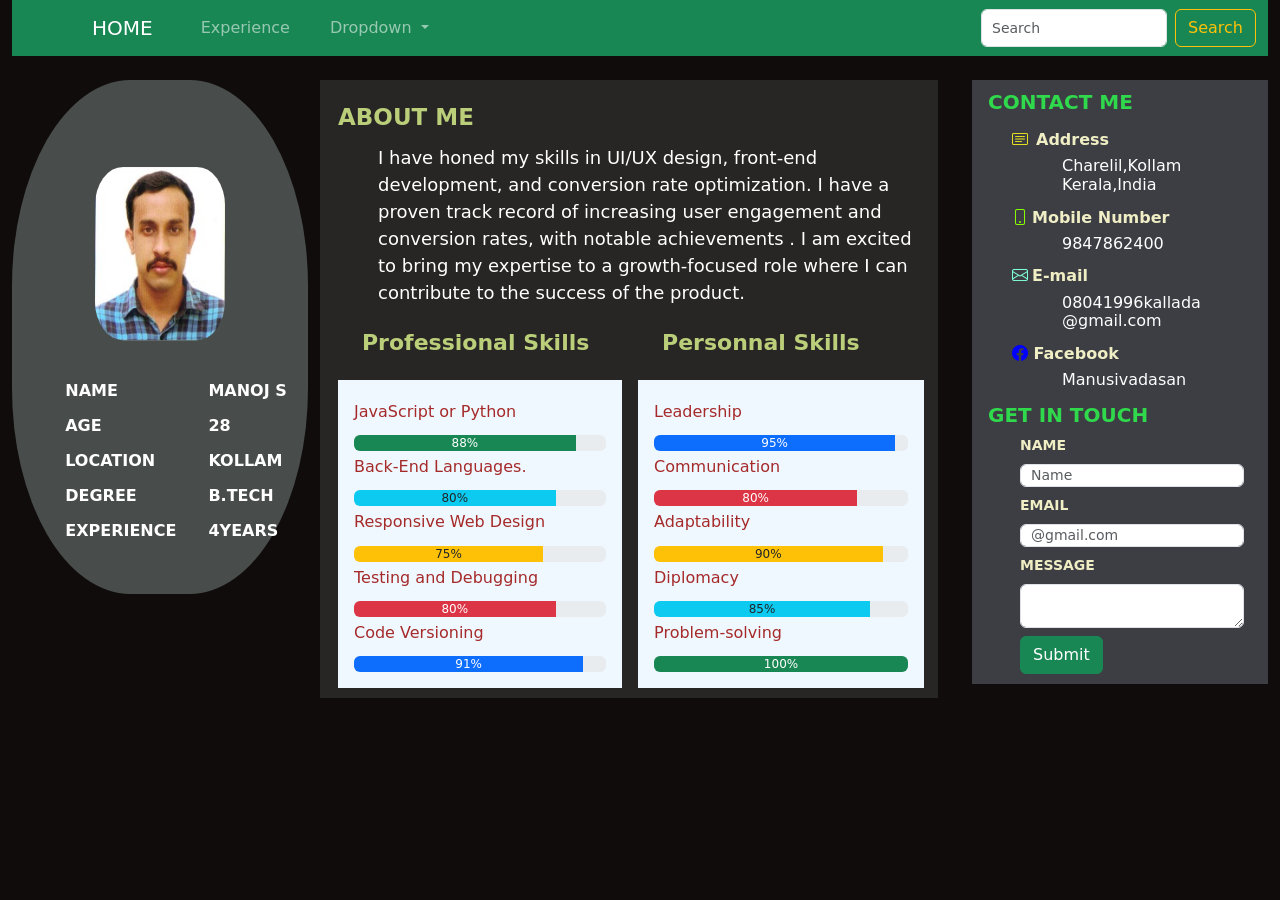
<file: index.html>
<!DOCTYPE html>
<html lang="en">
<head>
    <meta charset="UTF-8">
    <meta name="viewport" content="width=device-width, initial-scale=1.0">
    <title>MANOJ S</title>

    <link rel="stylesheet" href="https://cdn.jsdelivr.net/npm/bootstrap-icons@1.11.1/font/bootstrap-icons.css" integrity="sha384-4LISF5TTJX/fLmGSxO53rV4miRxdg84mZsxmO8Rx5jGtp/LbrixFETvWa5a6sESd" crossorigin="anonymous">
    <link href="https://cdn.jsdelivr.net/npm/bootstrap@5.3.2/dist/css/bootstrap.min.css" rel="stylesheet" integrity="sha384-T3c6CoIi6uLrA9TneNEoa7RxnatzjcDSCmG1MXxSR1GAsXEV/Dwwykc2MPK8M2HN" crossorigin="anonymous">
     <link rel="stylesheet" href="./style.css">
     <style>
      #fullnameError{
        display: none;}
      #emailError{
        display: none;}
      #textError{
        display: none;}

     </style>
</head>

<body >
  <div class="container-fluid">
    
    <nav class="navbar  navbar-dark  bg-success navbar-expand-lg">
      <div class="container-fluid">
        <a class="navbar-brand  ps-md-5 " href="#">HOME</a>
        <button class="navbar-toggler" type="button" data-bs-toggle="collapse" data-bs-target="#navbarSupportedContent" aria-controls="navbarSupportedContent" aria-expanded="false" aria-label="Toggle navigation">
          <span class="navbar-toggler-icon"></span>
        </button>
        <div class="collapse navbar-collapse" id="navbarSupportedContent">
          <ul class="navbar-nav me-auto  mb-2 mb-lg-0">
            
            <li class="nav-item ps-4">
              <a class="nav-link" href="#">Experience</a>
            </li>
            <li class="nav-item dropdown ps-4">
              <a class="nav-link dropdown-toggle" href="#" role="button" data-bs-toggle="dropdown" aria-expanded="false">
                Dropdown
              </a>
              <ul class="dropdown-menu">
                <li><a class="dropdown-item" href="#">Resume</a></li>
                <li><a class="dropdown-item" href="#">Achievements</a></li>
                <li><hr class="dropdown-divider"></li>
                <li><a class="dropdown-item" href="#">Something else here</a></li>
              </ul>
            </li>
            
          </ul>
          <form class="d-flex" role="search">
            <input class="form-control me-2" type="search" placeholder="Search" aria-label="Search">
            <button class="btn btn-outline-warning" type="submit">Search</button>
          </form>
        </div>
      </div>
    </nav>
    <div class="row mt-md-4 ">
    <div class="col-md-3   ">
        <div class="backgrd ">
            <img src="./MANU-1.jpg" class="p-p mt-5" alt="#">
             <DIV class="d-flex justify-content-center pt-4">
             <div class="p-p-t ">
               <ul>
                <li>NAME</li>
                <li>AGE</li>
                <li>LOCATION</li>
                <li>DEGREE</li>
                <li>EXPERIENCE</li>
               </ul>
             </div> 
             <div class="p-p-t ">
              <ul>
               <li>MANOJ S</li>
               <li>28</li>
               <li>KOLLAM</li>
               <li>B.TECH</li>
               <li>4YEARS</li>
              </ul>
            </div>
          </DIV>
        </div>
    </div>


    <div class="col-md-6 ps-0  mag  ">
      <div class="me  pt-4 h-100 ">
         <h4 class="ps-2" > ABOUT ME</h4>
         <div class="ps-5 pt-1"> I have honed my skills in UI/UX design, front-end development, and conversion rate optimization. I have a proven track record of increasing user engagement and conversion rates, with notable achievements . I am excited to bring my expertise to a growth-focused role where I can contribute to the success of the product.
         </div>
      
         <div class="d-flex two pt-4 ">
           <div class="ps-2 pe-2  d1 ">
             <h4 class="pb-3 ps-lg-4">Professional Skills </h4>
               <div class="skill p-3 ">  
             <h6>JavaScript or Python </h6>
                   <div class="progress" role="progressbar" aria-label="Success example" aria-valuenow="25" aria-valuemin="0" aria-valuemax="100">
                   <div class="progress-bar bg-success" style="width: 88%">88%</div>
                   </div>
             <h6>Back-End Languages.</h6>
                    <div class="progress" role="progressbar" aria-label="Info example" aria-valuenow="50" aria-valuemin="0" aria-valuemax="100">
                     <div class="progress-bar bg-info text-dark" style="width: 80%">80%</div>
                    </div>
             <h6>Responsive Web Design </h6>
                     <div class="progress" role="progressbar" aria-label="Warning example" aria-valuenow="75" aria-valuemin="0" aria-valuemax="100">
                           <div class="progress-bar bg-warning text-dark" style="width: 75%">75%</div>
                      </div>
              <h6>Testing and Debugging </h6>
                      <div class="progress" role="progressbar" aria-label="Danger example" aria-valuenow="100" aria-valuemin="0" aria-valuemax="100">
                         <div class="progress-bar bg-danger" style="width: 80%">80%</div>
                        </div>
              <h6>Code Versioning </h6>
                       <div class="progress" role="progressbar" aria-label="Danger example" aria-valuenow="100" aria-valuemin="0" aria-valuemax="100">
                         <div class="progress-bar bg-primary" style="width: 91%">91%</div>
                        </div>
                </div>

           </div>
           <div class="ps-2 pe-1 d1 ">
             <h4 class="pb-3 ps-lg-4" >Personnal Skills </h4>
             <div class="skill p-3   ">
               <h6>Leadership</h6>
                  <div class="progress" role="progressbar" aria-label="Success example" aria-valuenow="25" aria-valuemin="0" aria-valuemax="100">
                   <div class="progress-bar bg-primary" style="width: 95%">95%</div>
                   </div>
              
              <h6>Communication</h6>
                  <div class="progress" role="progressbar" aria-label="Success example" aria-valuenow="25" aria-valuemin="0" aria-valuemax="100">
                   <div class="progress-bar bg-danger" style="width: 80%">80%</div>
                   </div>
               <h6>  Adaptability</h6>
                   <div class="progress" role="progressbar" aria-label="Success example" aria-valuenow="25" aria-valuemin="0" aria-valuemax="100">
                   <div class="progress-bar bg-warning text-dark" style="width: 90%">90%</div>
                   </div>
              <h6>Diplomacy</h6>
                  <div class="progress" role="progressbar" aria-label="Success example" aria-valuenow="25" aria-valuemin="0" aria-valuemax="100">
                   <div class="progress-bar bg-info text-dark" style="width: 85%">85%</div>
                   </div>
                <h6>Problem-solving</h6>
                   <div class="progress" role="progressbar" aria-label="Success example" aria-valuenow="25" aria-valuemin="0" aria-valuemax="100">
                   <div class="progress-bar bg-success" style="width: 100%">100%</div>
                   </div>
             </div>
                                             
           </div>
         </div>

      </div>

    </div>
    <div class="col-md-3  mat  ">
       <div class="ps-2 c-a" >
       <h4 class="ps-2">CONTACT ME</h4>
       <ul class="pt-2">
        <li><h6><i style="color: rgb(228, 224, 31)" class="bi bi-card-text pe-2"></i>Address</h6> </li>
        <li class="c-a-a">Charelil,Kollam<p class="m-0">Kerala,India </li>
       </ul>
       <ul class="pt-2">
        <li><h6><i style="color: rgb(136, 255, 0);" class="bi bi-phone pe-1"></i>Mobile Number</h6> </li>
        <li  class="c-a-a" >9847862400 </li>
       </ul>
       <ul class="pt-2">
        <li><h6><i style="color: aquamarine;" class="bi bi-envelope pe-1"></i>E-mail</h6> </li>
        <li  class="c-a-a"> <a href="#"> 08041996kallada</br>@gmail.com </a>  </li>
       </ul>
       <ul class="pt-2">
        <li><h6> <i style="color: blue;" class="bi bi-facebook "></i> Facebook</h6> </li>
        <li><a href="#"  class="c-a-a"> Manusivadasan</a> </li>
       </ul>
       <h4 style="color: rgb(48, 216, 76); font-weight: bold;" class="p-2 m-0"> GET IN TOUCH</h4> 
        <div class="get ">
        <form onsubmit="handleSubmit(event)">
          <div class="mb-2 me-4 ">
            <label for="exampleFormControlInput1" class="form-label">NAME</label>
            <span id="fullnameError"></span>
             <input type="text" class="form-control" id="fullname" placeholder="Name" required>
             
           </div>

         <div class="mb-2 me-4">
            <label for="exampleFormControlInput1" class="form-label">EMAIL</label>
            <span id="emailError"></span>
             <input type="email" class="form-control" id="email" placeholder="@gmail.com" required>
             
           </div>
         <div class="mb-2 me-4">
          <label for="exampleFormControlTextarea1" class="form-label">MESSAGE </label>
             <span id="textError"></span>
             <textarea class="form-control" id="textd" rows="2" required></textarea >
               
         </div>
         <button  class="btn btn-success ">Submit</button>
        </form>
        </div>
       
    </div>

  </div>
</div>
  </div>
<script src="./verify.js"></script>
 <script src="https://cdn.jsdelivr.net/npm/bootstrap@5.3.2/dist/js/bootstrap.bundle.min.js" integrity="sha384-C6RzsynM9kWDrMNeT87bh95OGNyZPhcTNXj1NW7RuBCsyN/o0jlpcV8Qyq46cDfL" crossorigin="anonymous"></script>
     
</body>
</html>
</file>
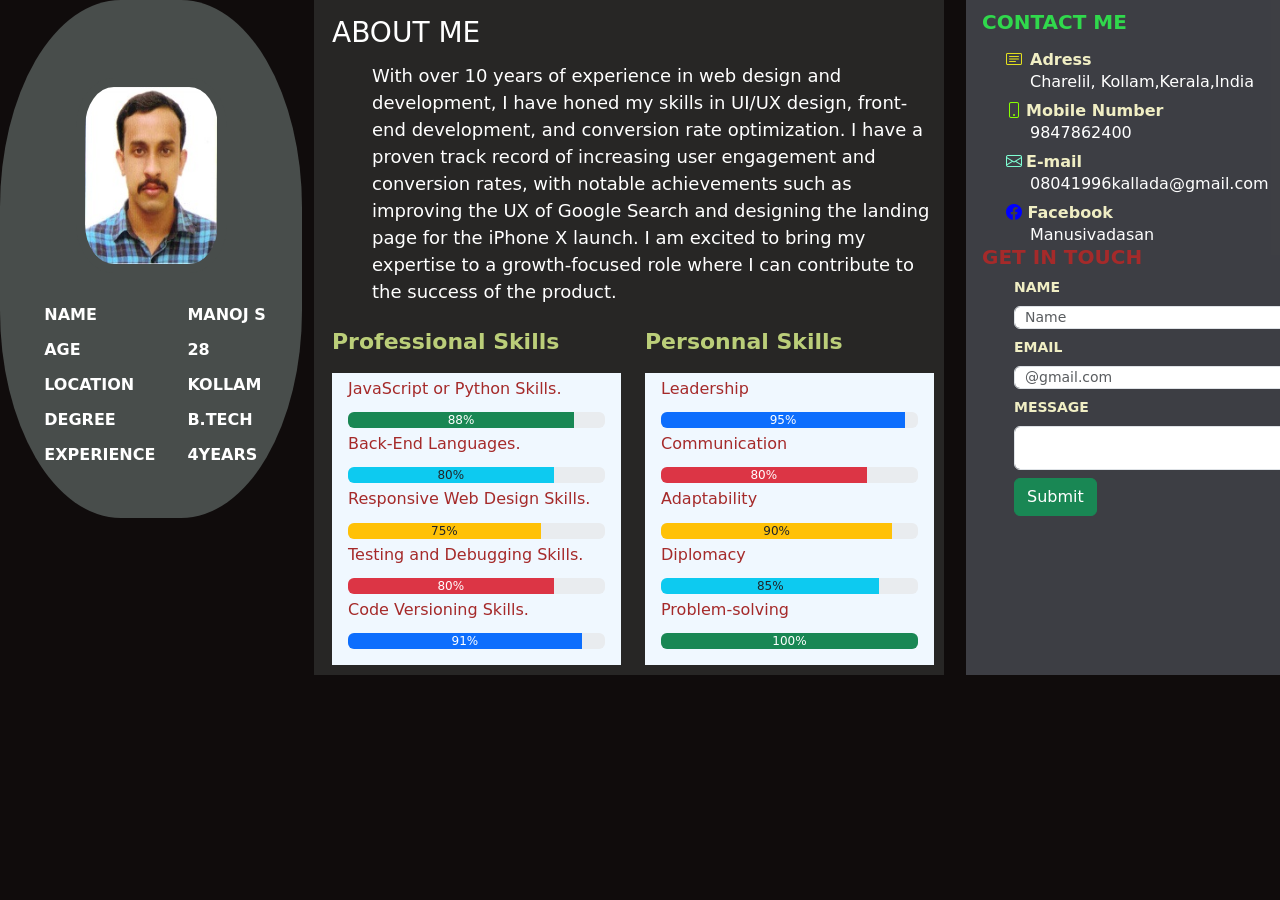
<file: manoj.html>
<!DOCTYPE html>
<html lang="en">
<head>
    <meta charset="UTF-8">
    <meta name="viewport" content="width=device-width, initial-scale=1.0">
    <title>MANOJ S</title>

    <link rel="stylesheet" href="https://cdn.jsdelivr.net/npm/bootstrap-icons@1.11.1/font/bootstrap-icons.css" integrity="sha384-4LISF5TTJX/fLmGSxO53rV4miRxdg84mZsxmO8Rx5jGtp/LbrixFETvWa5a6sESd" crossorigin="anonymous">
    <link href="https://cdn.jsdelivr.net/npm/bootstrap@5.3.2/dist/css/bootstrap.min.css" rel="stylesheet" integrity="sha384-T3c6CoIi6uLrA9TneNEoa7RxnatzjcDSCmG1MXxSR1GAsXEV/Dwwykc2MPK8M2HN" crossorigin="anonymous">
     <link rel="stylesheet" href="./style.css">
</head>

<body >
  <div class="row ">
    <div class="col-md-3   ">
        <div class="backgrd ">
            <img src="./MANU-1.jpg" class="p-p mt-5" alt="#">
             <DIV class="d-flex justify-content-center pt-4">
             <div class="p-p-t ">
               <ul>
                <li>NAME</li>
                <li>AGE</li>
                <li>LOCATION</li>
                <li>DEGREE</li>
                <li>EXPERIENCE</li>
               </ul>
             </div> 
             <div class="p-p-t pe-4">
              <ul>
               <li>MANOJ S</li>
               <li>28</li>
               <li>KOLLAM</li>
               <li>B.TECH</li>
               <li>4YEARS</li>
              </ul>
            </div>
          </DIV>
        </div>
    </div>


    <div class="col-md-6 ps-0">
      <div class="me  pt-3 h-100 ">
         <h3 class="ps-2" > ABOUT ME</h3>
         <div class="ps-5 pt-1"> With over 10 years of experience in web design and development, I have honed my skills in UI/UX design, front-end development, and conversion rate optimization. I have a proven track record of increasing user engagement and conversion rates, with notable achievements such as improving the UX of Google Search and designing the landing page for the iPhone X launch. I am excited to bring my expertise to a growth-focused role where I can contribute to the success of the product.
         </div>
      
         <div class="d-flex two pt-4 ">
           <div class="ps-2 pe-2  d1 ">
             <h4>Professional Skills </h4>
               <div class="skill p-3 pt-0">  
             <h6>JavaScript or Python Skills.</h6>
                   <div class="progress" role="progressbar" aria-label="Success example" aria-valuenow="25" aria-valuemin="0" aria-valuemax="100">
                   <div class="progress-bar bg-success" style="width: 88%">88%</div>
                   </div>
             <h6>Back-End Languages.</h6>
                    <div class="progress" role="progressbar" aria-label="Info example" aria-valuenow="50" aria-valuemin="0" aria-valuemax="100">
                     <div class="progress-bar bg-info text-dark" style="width: 80%">80%</div>
                    </div>
             <h6>Responsive Web Design Skills.</h6>
                     <div class="progress" role="progressbar" aria-label="Warning example" aria-valuenow="75" aria-valuemin="0" aria-valuemax="100">
                           <div class="progress-bar bg-warning text-dark" style="width: 75%">75%</div>
                      </div>
              <h6>Testing and Debugging Skills.</h6>
                      <div class="progress" role="progressbar" aria-label="Danger example" aria-valuenow="100" aria-valuemin="0" aria-valuemax="100">
                         <div class="progress-bar bg-danger" style="width: 80%">80%</div>
                        </div>
              <h6>Code Versioning Skills.</h6>
                       <div class="progress" role="progressbar" aria-label="Danger example" aria-valuenow="100" aria-valuemin="0" aria-valuemax="100">
                         <div class="progress-bar bg-primary" style="width: 91%">91%</div>
                        </div>
                </div>

           </div>
           <div class="ps-3  d1 ">
             <h4>Personnal Skills </h4>
             <div class="skill p-3 pt-0  ">
               <h6>Leadership</h6>
                  <div class="progress" role="progressbar" aria-label="Success example" aria-valuenow="25" aria-valuemin="0" aria-valuemax="100">
                   <div class="progress-bar bg-primary" style="width: 95%">95%</div>
                   </div>
              
              <h6>Communication</h6>
                  <div class="progress" role="progressbar" aria-label="Success example" aria-valuenow="25" aria-valuemin="0" aria-valuemax="100">
                   <div class="progress-bar bg-danger" style="width: 80%">80%</div>
                   </div>
               <h6>  Adaptability</h6>
                   <div class="progress" role="progressbar" aria-label="Success example" aria-valuenow="25" aria-valuemin="0" aria-valuemax="100">
                   <div class="progress-bar bg-warning text-dark" style="width: 90%">90%</div>
                   </div>
              <h6>Diplomacy</h6>
                  <div class="progress" role="progressbar" aria-label="Success example" aria-valuenow="25" aria-valuemin="0" aria-valuemax="100">
                   <div class="progress-bar bg-info text-dark" style="width: 85%">85%</div>
                   </div>
                <h6>Problem-solving</h6>
                   <div class="progress" role="progressbar" aria-label="Success example" aria-valuenow="25" aria-valuemin="0" aria-valuemax="100">
                   <div class="progress-bar bg-success" style="width: 100%">100%</div>
                   </div>
             </div>
                                             
           </div>
         </div>

      </div>

    </div>
    <div class="col-md-3  ps-2 c-a">
       <h4 class="ps-2">CONTACT ME</h4>
       <ul class="pt-2">
        <li><h6><i style="color: rgb(228, 224, 31);" class="bi bi-card-text pe-2"></i>Adress</h6> </li>
        <li class="ps-4">Charelil, Kollam,Kerala,India </li>
       </ul>
       <ul class="pt-2">
        <li><h6><i style="color: rgb(136, 255, 0);" class="bi bi-phone pe-1"></i>Mobile Number</h6> </li>
        <li class="ps-4">9847862400 </li>
       </ul>
       <ul class="pt-2">
        <li><h6><i style="color: aquamarine;" class="bi bi-envelope pe-1"></i>E-mail</h6> </li>
        <li class="ps-4"> <a href="#"> 08041996kallada@gmail.com </a>  </li>
       </ul>
       <ul class="pt-2">
        <li><h6> <i style="color: blue;" class="bi bi-facebook "></i> Facebook</h6> </li>
        <li class="ps-4"><a href="#"> Manusivadasan</a> </li>
       </ul>
       <h4 style="color: brown; font-weight: bold;" class="ps-2"> GET IN TOUCH</h4> 
        <div class=" get">
          <div class="mb-2 ">
             <label for="exampleFormControlInput1" class="form-label">NAME</label>
              <input type="text" class="form-control" id="exampleFormControlInput1" placeholder="Name">
            </div>

       <div class="mb-2">
             <label for="exampleFormControlInput1" class="form-label">EMAIL</label>
              <input type="email" class="form-control" id="exampleFormControlInput1" placeholder="@gmail.com">
            </div>
         <div class="mb-2">
           <label for="exampleFormControlTextarea1" class="form-label">MESSAGE </label>
               <textarea class="form-control" id="exampleFormControlTextarea1" rows="2"></textarea>
          </div>
          <button type="button" class="btn btn-success">Submit</button>

        </div>
       
    </div>

  </div>

 <script src="https://cdn.jsdelivr.net/npm/bootstrap@5.3.2/dist/js/bootstrap.bundle.min.js" integrity="sha384-C6RzsynM9kWDrMNeT87bh95OGNyZPhcTNXj1NW7RuBCsyN/o0jlpcV8Qyq46cDfL" crossorigin="anonymous"></script>
     
</body>
</html>
</file>
<file: style.css>
body{
    background-color: rgba(15, 11, 11, 0.993);
}

.navbar{
    padding-left: 20px;
}
.backgrd{
 background-color: rgb(72, 77, 75);

 padding: 30px 0px;
 border-radius: 40%;
}
.p-p{
    
     display: block;
   margin-left: auto;
   margin-right: auto;
   width: 50%;
    background-color: rgb(72, 77, 75);;
   padding: 3%;
   border-radius: 25%;
}
.p-p-t ul{
    text-decoration: none;
    list-style: none;
    color: white;
    font-weight: bold;
    line-height: 35px;
}

.me{
    background-color: rgb(39, 38, 37);
    color: rgb(255, 255, 255);
    font-size: 18px;
    margin: 0px;
    padding: 10px;
    margin-right: 10px;
}
.me h4{
    color: rgb(187, 206, 121);
    font-weight: bold;
    padding: 0%;
    font-size: 23px;
}
.d1 h4{
    color: rgb(187, 206, 121);
    padding-bottom: 10px;
    font-size: 22px;

}
.d1 h6{
   padding: 6px 0px;
   color: brown;
  
}
.d1{
    width: 100%;
}

.c-a{
    background-color: rgba(63, 64, 70, 0.973);
    font-size: 14px;
    padding: 10px 0px;
}
.c-a h4{
    color: rgb(48, 216, 76);
    font-weight: bold;
    font-size: 20px;
}
.c-a ul{
    list-style: none;
    line-height: 8pt;
    margin-bottom: 5px;
}
.c-a-a{
    line-height: 14pt;
    padding-left: 50px;
}
.c-a ul li{
    color: rgb(255, 255, 255);
    font-size: 16px;
   
}
.c-a ul li h6{
    color: rgb(240, 238, 196);
    font-weight: bold;
    font-size: 16px;
}
.c-a ul li a{
    text-decoration: none;
    color: rgba(255, 255, 255, 0.993);
}
.c-a ul li a:hover{
    text-decoration: underline;
    color: red;
    font-weight: bold;
}

.skill{
    background-color: aliceblue;
    height: auto;
}
.get{
    color: rgb(240, 238, 196);
    font-weight: bold;
    padding-left: 40px;
}
.form-control{
    font-size: 14px;
    padding: 0px;
    padding-left: 10px;
    margin-bottom: 0px;
}
@media screen and (max-width: 975px){
    .skill h6{
        font-size: 11px;
    }
    .d1 h4{
      font-size: 18px;        
    }
    .p-p-t ul li{
        font-size: 14px;
     }
     .p-p-t ul {
        padding-left: 10px;
        padding-right: 0px;
     }
     .c-a-a{
        padding-left: 5px;
     }
     .c-a ul{
        padding-left: 10px;
     }
     .c-a ul li {
        font-size: 16px;
     }
     .c-a ul li h6{
        font-size: 14px;
    } 
    .get{
        padding-bottom: 50px;
    }
        
}
@media screen and (max-width: 1140px){
    .p-p-t ul li{
        font-size: 14px;
     }
     .c-a-a{
        padding-left: 20px;
     }
}

@media screen and (max-width: 767px){
    .backgrd {
        margin: 20px 0px;
        border-radius: 0%;
       }     
    .c-a{
        font-size: 18px;
          margin: 0px; 
          padding-top: 20px;
    }
    .c-a ul {
        padding-left: 50px;
    }
    .c-a-a{
        padding-left: 50px;
     }
    .c-a h4{
        font-size: 26px;
    }
    .c-a ul li h6{
        font-size: 22px;
    }
    .two{
        flex-direction: column;
        
    }
    .mag{
        margin: 20px 0px;
        
    }
    .me{
        padding: 0px 20px 0px 50px;
        margin-right: 0px;
    }
    .mat{
       
        background-color: rgba(63, 64, 70, 0.973);
        margin-top: 10px;
        margin-bottom: 30px;
        padding-left: 100px;
    }
   .skill{
    margin-bottom: 20px;
    margin: 20px 120px;
   }
   .skill h6{
    font-size: 16px;
   }
   .d1 h4{
    font-size: 22px;
   }
   .get{
    padding-right: 100px;
   } .p-p-t ul li{
    font-size: 18px;
 }
 .p-p-t ul {
    padding-left: 30px;
    padding-right: 30px;
 }
}
</file>
